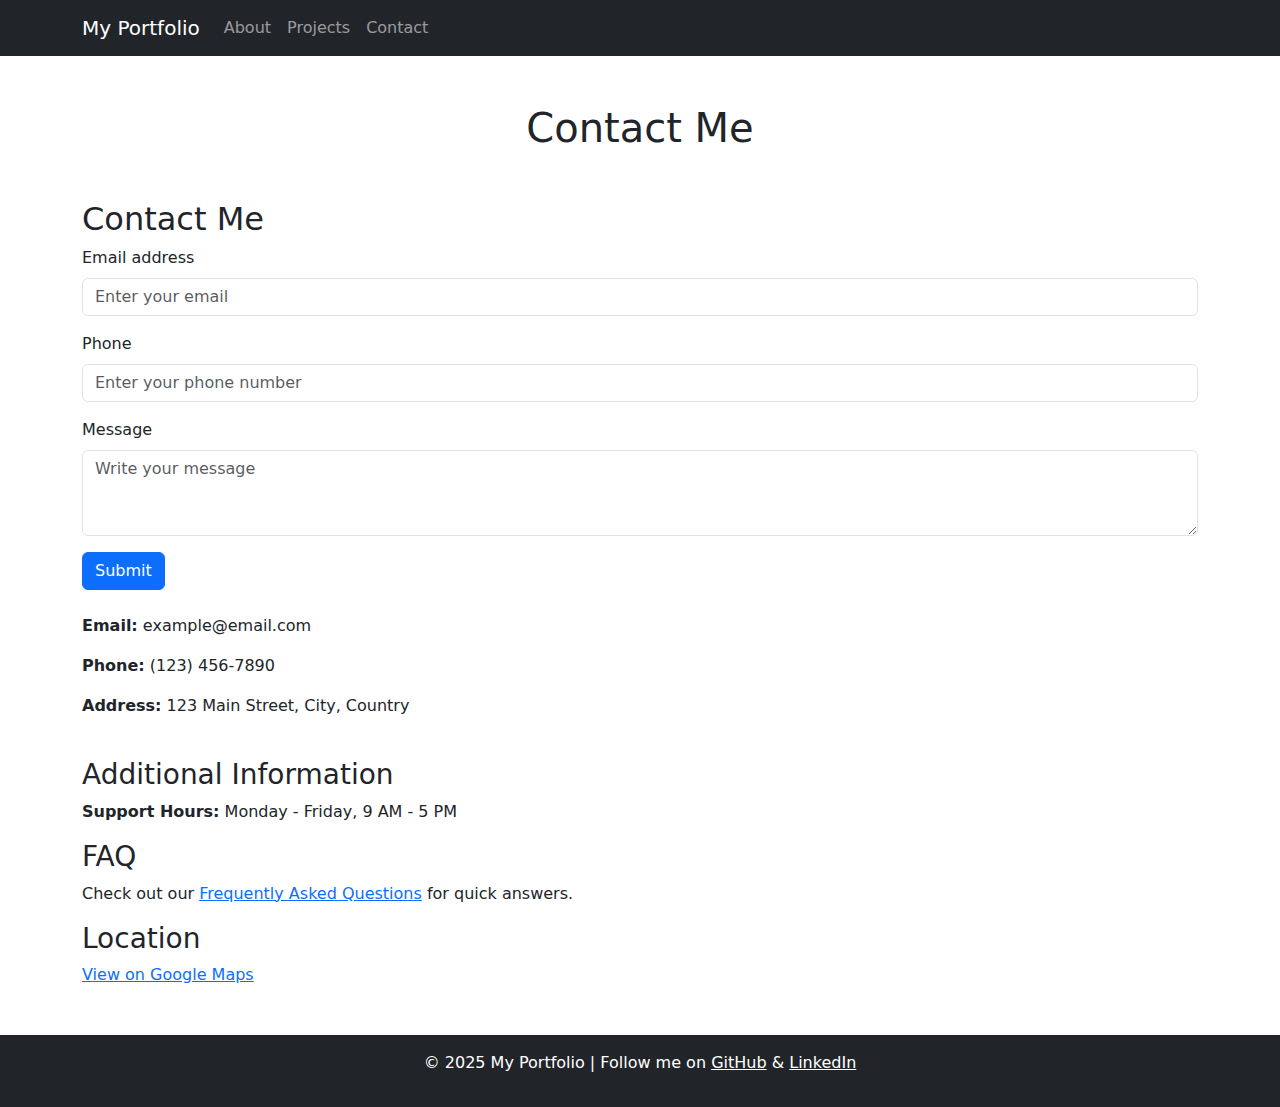
<file: contact.html>
<!DOCTYPE html>
<html lang="en">
<head>
    <meta charset="UTF-8">
    <meta name="viewport" content="width=device-width, initial-scale=1">
    <title>My Portfolio</title>
    <link href="https://cdn.jsdelivr.net/npm/bootstrap@5.3.0/dist/css/bootstrap.min.css" rel="stylesheet">
    <link rel="stylesheet" href="styles.css">
</head>
<body>
    <nav class="navbar navbar-expand-lg navbar-dark bg-dark">
        <div class="container">
            <a class="navbar-brand" href="index.html">My Portfolio</a>
            <button class="navbar-toggler" type="button" data-bs-toggle="collapse" data-bs-target="#navbarNav">
                <span class="navbar-toggler-icon"></span>
            </button>
            <div class="collapse navbar-collapse" id="navbarNav">
                <ul class="navbar-nav">
                    <li class="nav-item"><a class="nav-link" href="about.html">About</a></li>
                    <li class="nav-item"><a class="nav-link" href="projects.html">Projects</a></li>
                    <li class="nav-item"><a class="nav-link" href="contact.html">Contact</a></li>
                </ul>
            </div>
        </div>
    </nav>

    <div class="container text-center mt-5">
        <h1>Contact Me</h1>
    </div>
    <!-- contact.html -->
    <div class="container mt-5">
        <h2>Contact Me</h2>
        <form>
            <div class="mb-3">
                <label for="email" class="form-label">Email address</label>
                <input type="email" class="form-control" id="email" placeholder="Enter your email">
            </div>
            <div class="mb-3">
                <label for="phone" class="form-label">Phone</label>
                <input type="tel" class="form-control" id="phone" placeholder="Enter your phone number">
            </div>
            <div class="mb-3">
                <label for="message" class="form-label">Message</label>
                <textarea class="form-control" id="message" rows="3" placeholder="Write your message"></textarea>
            </div>
            <button type="submit" class="btn btn-primary">Submit</button>
        </form>
        <br>
        <p><strong>Email:</strong> example@email.com</p>
        <p><strong>Phone:</strong> (123) 456-7890</p>
        <p><strong>Address:</strong> 123 Main Street, City, Country</p>
        <br>
        <h3>Additional Information</h3>
        <p><strong>Support Hours:</strong> Monday - Friday, 9 AM - 5 PM</p>
        
        <h3>FAQ</h3>
        <p>Check out our <a href="#">Frequently Asked Questions</a> for quick answers.</p>
        
        <h3>Location</h3>
        <p><a href="https://www.google.com/maps" target="_self">View on Google Maps</a></p>
    </div>

 <!-- Footer -->
<footer class="bg-dark text-white text-center py-3 mt-5">
    <p>&copy; 2025 My Portfolio | Follow me on 
        <a href="https://github.com/Arazguly" class="text-white" target="_blank">GitHub</a> & 
        <a href="https://linkedin.com/in/arazguly-menliyev-a68849345" 
class="text-white" target="_blank">LinkedIn</a>
    </p>

    <script src="https://cdn.jsdelivr.net/npm/bootstrap@5.3.0/dist/js/bootstrap.bundle.min.js"></script>
</body>
</html>
</file>
<file: styles.css>
.carousel-item img {
    max-height: 500px;
    /* Adjust the height as needed */
    object-fit: cover;
}

.project-card {
    height: 100%;
    display: flex;
    flex-direction: column;
    align-items: center;
    text-align: center;
    border: 1px solid #ddd;
    border-radius: 10px;
    overflow: hidden;
    padding: 15px;
    box-shadow: 0 4px 8px rgba(0, 0, 0, 0.1);
}

.project-img {
    width: 100%;
    height: 250px;
    object-fit: cover;
}


.project-title {
    font-size: 20px;
    font-weight: bold;
    margin-top: 15px;
}

.project-description {
    font-size: 16px;
    color: #666;
}

.about-image {
    width: 100%;
    max-width: 350px;
    /* Set a fixed maximum width */
    height: auto;
    border-radius: 15px;
    /* Make the image have rounded corners */
    object-fit: cover;
}
.about-container {
    display: flex;
    align-items: center;
    gap: 20px;
}
</file>
